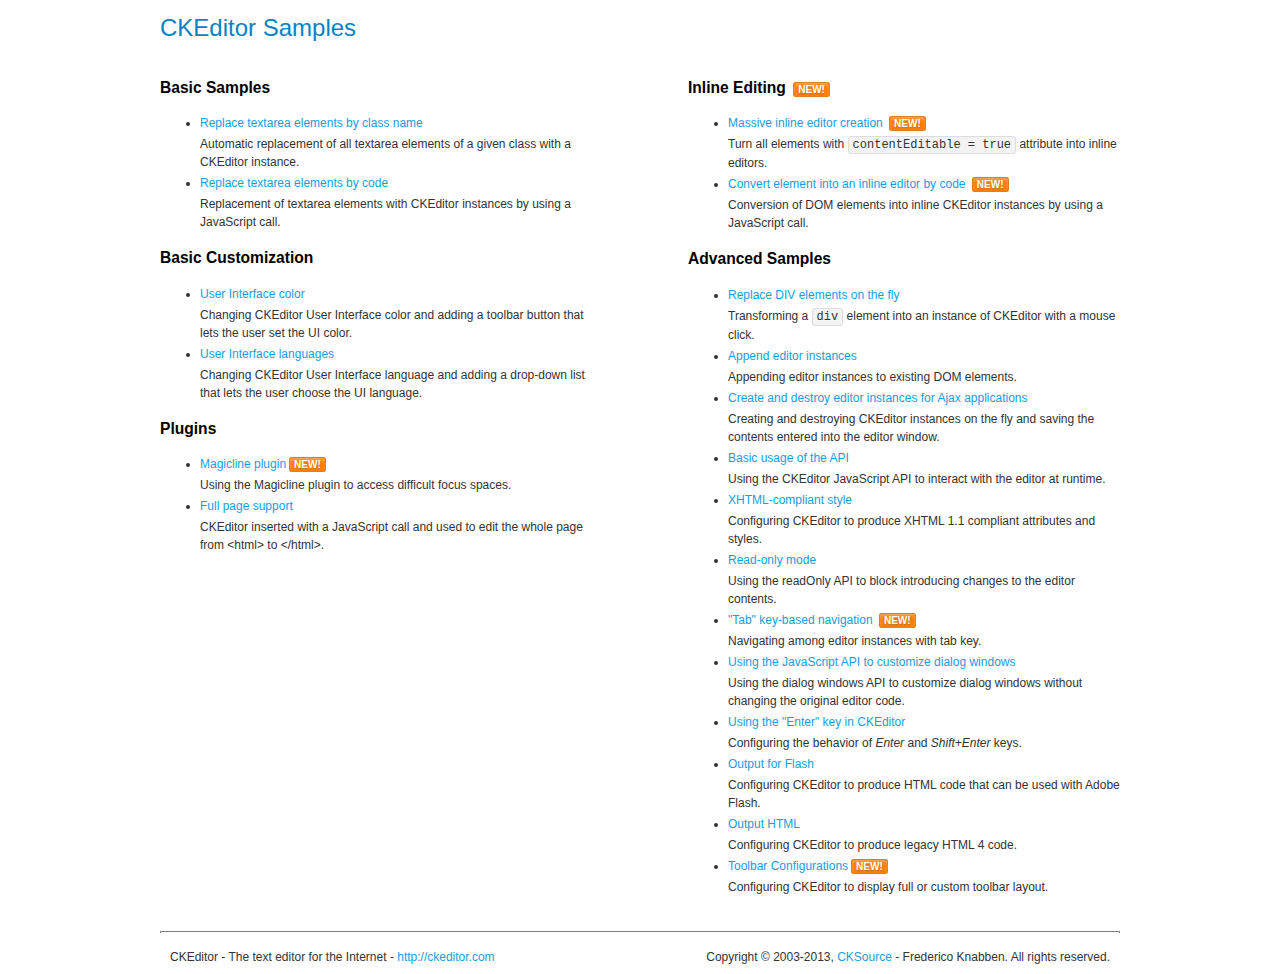
<file: assets/ckeditor/samples/index.html>
<!DOCTYPE html>
<!--
Copyright (c) 2003-2013, CKSource - Frederico Knabben. All rights reserved.
For licensing, see LICENSE.html or http://ckeditor.com/license
-->
<html>
<head>
	<title>CKEditor Samples</title>
	<meta charset="utf-8">
	<link rel="stylesheet" href="sample.css">
</head>
<body>
	<h1 class="samples">
		CKEditor Samples
	</h1>
	<div class="twoColumns">
		<div class="twoColumnsLeft">
			<h2 class="samples">
				Basic Samples
			</h2>
			<dl class="samples">
				<dt><a class="samples" href="replacebyclass.html">Replace textarea elements by class name</a></dt>
				<dd>Automatic replacement of all textarea elements of a given class with a CKEditor instance.</dd>

				<dt><a class="samples" href="replacebycode.html">Replace textarea elements by code</a></dt>
				<dd>Replacement of textarea elements with CKEditor instances by using a JavaScript call.</dd>
			</dl>

			<h2 class="samples">
				Basic Customization
			</h2>
			<dl class="samples">
				<dt><a class="samples" href="uicolor.html">User Interface color</a></dt>
				<dd>Changing CKEditor User Interface color and adding a toolbar button that lets the user set the UI color.</dd>

				<dt><a class="samples" href="uilanguages.html">User Interface languages</a></dt>
				<dd>Changing CKEditor User Interface language and adding a drop-down list that lets the user choose the UI language.</dd>
			</dl>


			<h2 class="samples">Plugins</h2>
<dl class="samples">
<dt><a class="samples" href="plugins/magicline/magicline.html">Magicline plugin</a><span class="new">New!</span></dt>
<dd>Using the Magicline plugin to access difficult focus spaces.</dd>

<dt><a class="samples" href="plugins/wysiwygarea/fullpage.html">Full page support</a></dt>
<dd>CKEditor inserted with a JavaScript call and used to edit the whole page from &lt;html&gt; to &lt;/html&gt;.</dd>
</dl>
		</div>
		<div class="twoColumnsRight">
			<h2 class="samples">
				Inline Editing <span class="new">New!</span>
			</h2>
			<dl class="samples">
				<dt><a class="samples" href="inlineall.html">Massive inline editor creation</a> <span class="new">New!</span></dt>
				<dd>Turn all elements with <code>contentEditable = true</code> attribute into inline editors.</dd>

				<dt><a class="samples" href="inlinebycode.html">Convert element into an inline editor by code</a> <span class="new">New!</span></dt>
				<dd>Conversion of DOM elements into inline CKEditor instances by using a JavaScript call.</dd>

				
			</dl>

			<h2 class="samples">
				Advanced Samples
			</h2>
			<dl class="samples">
				<dt><a class="samples" href="divreplace.html">Replace DIV elements on the fly</a></dt>
				<dd>Transforming a <code>div</code> element into an instance of CKEditor with a mouse click.</dd>

				<dt><a class="samples" href="appendto.html">Append editor instances</a></dt>
				<dd>Appending editor instances to existing DOM elements.</dd>

				<dt><a class="samples" href="ajax.html">Create and destroy editor instances for Ajax applications</a></dt>
				<dd>Creating and destroying CKEditor instances on the fly and saving the contents entered into the editor window.</dd>

				<dt><a class="samples" href="api.html">Basic usage of the API</a></dt>
				<dd>Using the CKEditor JavaScript API to interact with the editor at runtime.</dd>

				<dt><a class="samples" href="xhtmlstyle.html">XHTML-compliant style</a></dt>
				<dd>Configuring CKEditor to produce XHTML 1.1 compliant attributes and styles.</dd>

				<dt><a class="samples" href="readonly.html">Read-only mode</a></dt>
				<dd>Using the readOnly API to block introducing changes to the editor contents.</dd>

				<dt><a class="samples" href="tabindex.html">"Tab" key-based navigation</a> <span class="new">New!</span></dt>
				<dd>Navigating among editor instances with tab key.</dd>


				
<dt><a class="samples" href="plugins/dialog/dialog.html">Using the JavaScript API to customize dialog windows</a></dt>
<dd>Using the dialog windows API to customize dialog windows without changing the original editor code.</dd>

<dt><a class="samples" href="plugins/enterkey/enterkey.html">Using the &quot;Enter&quot; key in CKEditor</a></dt>
<dd>Configuring the behavior of <em>Enter</em> and <em>Shift+Enter</em> keys.</dd>

<dt><a class="samples" href="plugins/htmlwriter/outputforflash.html">Output for Flash</a></dt>
<dd>Configuring CKEditor to produce HTML code that can be used with Adobe Flash.</dd>

<dt><a class="samples" href="plugins/htmlwriter/outputhtml.html">Output HTML</a></dt>
<dd>Configuring CKEditor to produce legacy HTML 4 code.</dd>

<dt><a class="samples" href="plugins/toolbar/toolbar.html">Toolbar Configurations</a><span class="new">New!</span></dt>
<dd>Configuring CKEditor to display full or custom toolbar layout.</dd>

			</dl>
		</div>
	</div>
	<div id="footer">
		<hr>
		<p>
			CKEditor - The text editor for the Internet - <a class="samples" href="http://ckeditor.com/">http://ckeditor.com</a>
		</p>
		<p id="copy">
			Copyright &copy; 2003-2013, <a class="samples" href="http://cksource.com/">CKSource</a> - Frederico Knabben. All rights reserved.
		</p>
	</div>
</body>
</html>
</file>
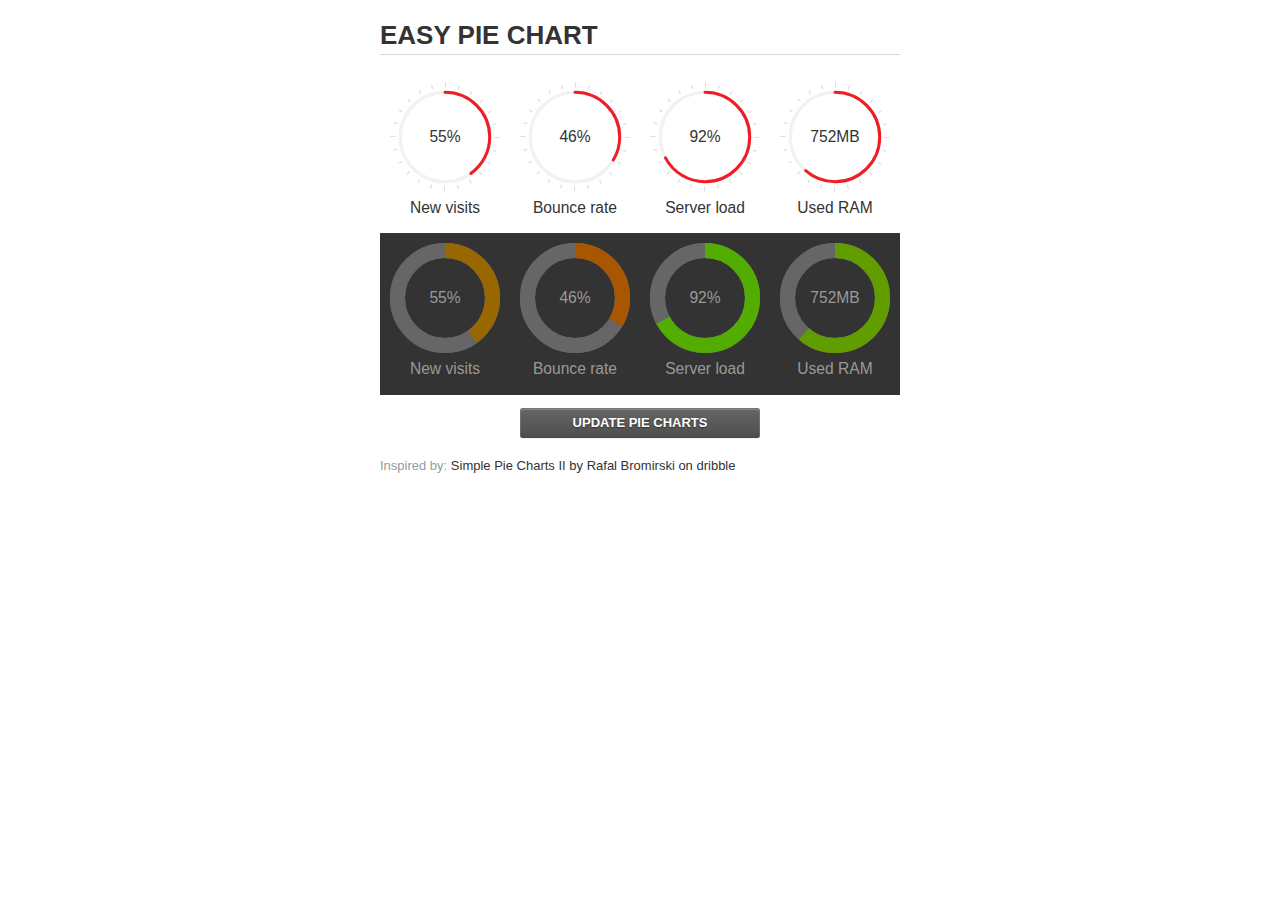
<file: assets/jquery-easy-pie-chart/examples/index.html>
<!doctype html>
<html>
    <head>
        <meta charset="utf-8">
        <title>Easy Pie Chart</title>
        <script type="text/javascript" src="https://ajax.googleapis.com/ajax/libs/jquery/1.7.2/jquery.min.js"></script>
        <script type="text/javascript" src="http://html5shiv.googlecode.com/svn/trunk/html5.js"></script>
        <script type="text/javascript" src="excanvas.js"></script>
        <script type="text/javascript" src="../jquery.easy-pie-chart.js"></script>

        <link rel="stylesheet" type="text/css" href="style.css" media="screen">
        <link rel="stylesheet" type="text/css" href="../jquery.easy-pie-chart.css" media="screen">

        <meta name="viewport" content="width=device-width, initial-scale=1.0">

        <script type="text/javascript">
            var initPieChart = function() {
                $('.percentage').easyPieChart({
                    animate: 1000
                });
                $('.percentage-light').easyPieChart({
                    barColor: function(percent) {
                        percent /= 100;
                        return "rgb(" + Math.round(255 * (1-percent)) + ", " + Math.round(255 * percent) + ", 0)";
                    },
                    trackColor: '#666',
                    scaleColor: false,
                    lineCap: 'butt',
                    lineWidth: 15,
                    animate: 1000
                });

                $('.updateEasyPieChart').on('click', function(e) {
                  e.preventDefault();
                  $('.percentage, .percentage-light').each(function() {
                    var newValue = Math.round(100*Math.random());
                    $(this).data('easyPieChart').update(newValue);
                    $('span', this).text(newValue);
                  });
                });
            };
        </script>
    </head>
    <body onload="initPieChart();">
        <div class="container">
            <h1>EASY PIE CHART</h1>
            <div class="chart">
                <div class="percentage success" data-percent="55"><span>55</span>%</div>
                <div class="label">New visits</div>
            </div>
            <div class="chart">
                <div class="percentage" data-percent="46"><span>46</span>%</div>
                <div class="label">Bounce rate</div>
            </div>
            <div class="chart">
                <div class="percentage" data-percent="92"><span>92</span>%</div>
                <div class="label">Server load</div>
            </div>
            <div class="chart">
                <div class="percentage" data-percent="84"><span>752</span>MB</div>
                <div class="label">Used RAM</div>
            </div>
            <div style="clear:both;"></div>
            <div class="dark">
                <div class="chart">
                    <div id="sparkline_bar" class="percentage-light" data-percent="55"><span>55</span>%</div>
                    <div class="label">New visits</div>
                </div>
                <div class="chart">
                    <div id="sparkline_bar" class="percentage-light" data-percent="46"><span>46</span>%</div>
                    <div class="label">Bounce rate</div>
                </div>
                <div class="chart">
                    <div class="percentage-light" data-percent="92"><span>92</span>%</div>
                    <div class="label">Server load</div>
                </div>
                <div class="chart">
                    <div class="percentage-light" data-percent="84"><span>752</span>MB</div>
                    <div class="label">Used RAM</div>
                </div>
                <div style="clear:both;"></div>
            </div>

            <p><a href="#" class="button updateEasyPieChart">Update pie charts</a></p>

            <p class="credits">Inspired by: <a href="http://drbl.in/ezuc" target="_blank">Simple Pie Charts II by Rafal Bromirski on dribble</a></p>
        </div>
    </body>
</html>
</file>
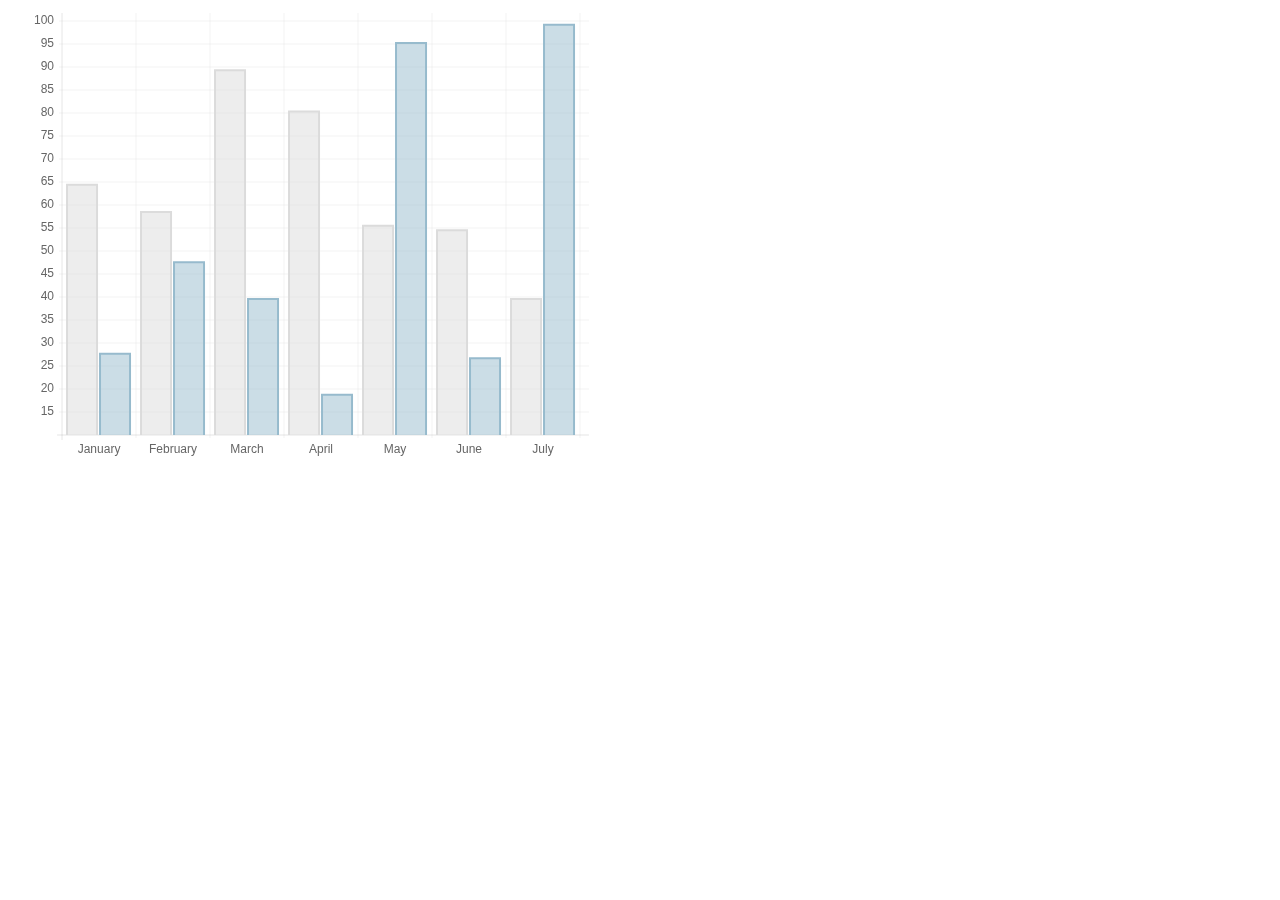
<file: assets/chart-master/samples/bar.html>
<!doctype html>
<html>
	<head>
		<title>Bar Chart</title>
		<script src="../Chart.js"></script>
		<meta name = "viewport" content = "initial-scale = 1, user-scalable = no">
		<style>
			canvas{
			}
		</style>
	</head>
	<body>
		<canvas id="canvas" height="450" width="600"></canvas>


	<script>

		var barChartData = {
			labels : ["January","February","March","April","May","June","July"],
			datasets : [
				{
					fillColor : "rgba(220,220,220,0.5)",
					strokeColor : "rgba(220,220,220,1)",
					data : [65,59,90,81,56,55,40]
				},
				{
					fillColor : "rgba(151,187,205,0.5)",
					strokeColor : "rgba(151,187,205,1)",
					data : [28,48,40,19,96,27,100]
				}
			]
			
		}

	var myLine = new Chart(document.getElementById("canvas").getContext("2d")).Bar(barChartData);
	
	</script>
	</body>
</html>
</file>
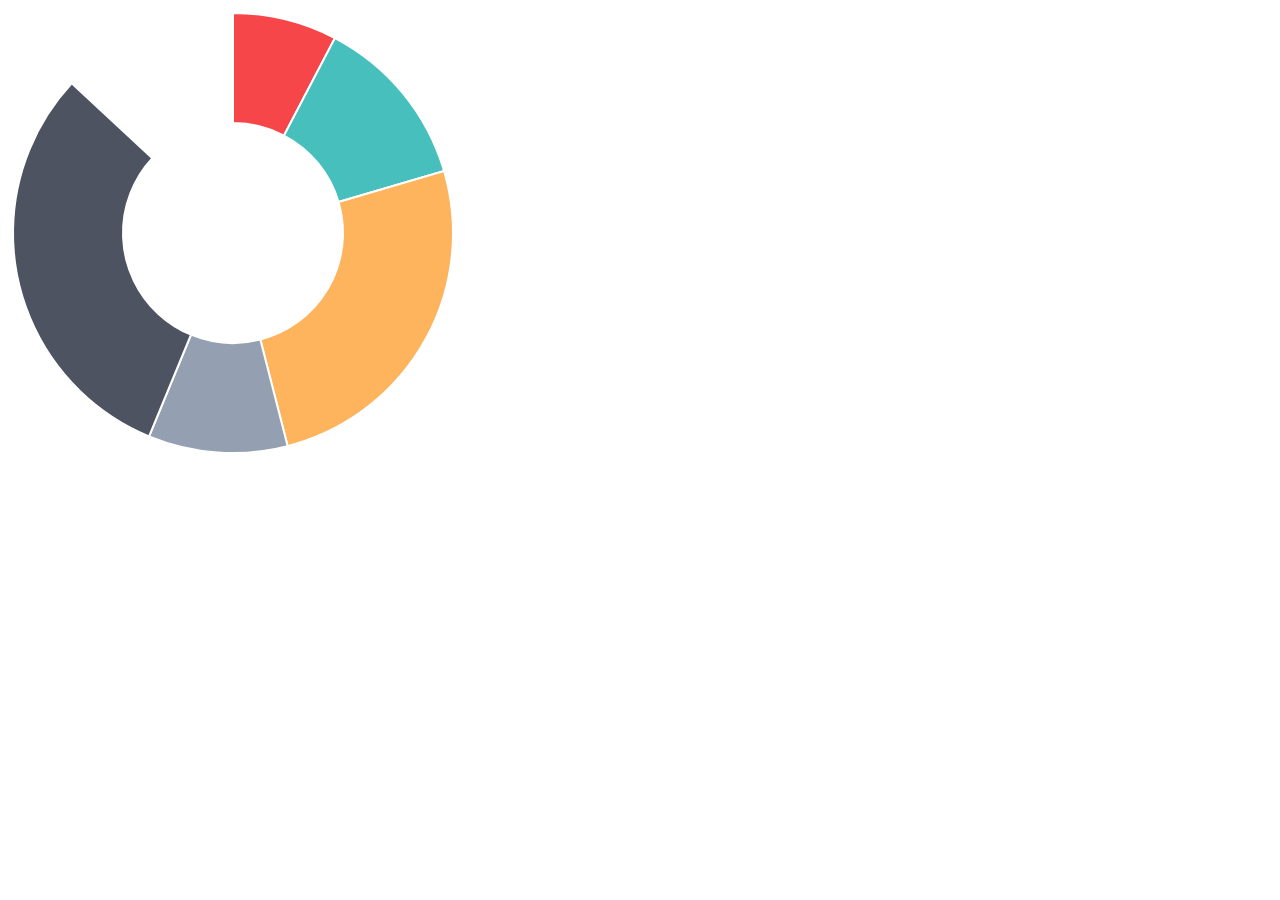
<file: assets/chart-master/samples/doughnut.html>
<!doctype html>
<html>
	<head>
		<title>Doughnut Chart</title>
		<script src="../Chart.js"></script>
		<meta name = "viewport" content = "initial-scale = 1, user-scalable = no">
		<style>
			canvas{
			}
		</style>
	</head>
	<body>
		<canvas id="canvas" height="450" width="450"></canvas>


	<script>

		var doughnutData = [
				{
					value: 30,
					color:"#F7464A"
				},
				{
					value : 50,
					color : "#46BFBD"
				},
				{
					value : 100,
					color : "#FDB45C"
				},
				{
					value : 40,
					color : "#949FB1"
				},
				{
					value : 120,
					color : "#4D5360"
				}
			
			];

	var myDoughnut = new Chart(document.getElementById("canvas").getContext("2d")).Doughnut(doughnutData);
	
	</script>
	</body>
</html>
</file>
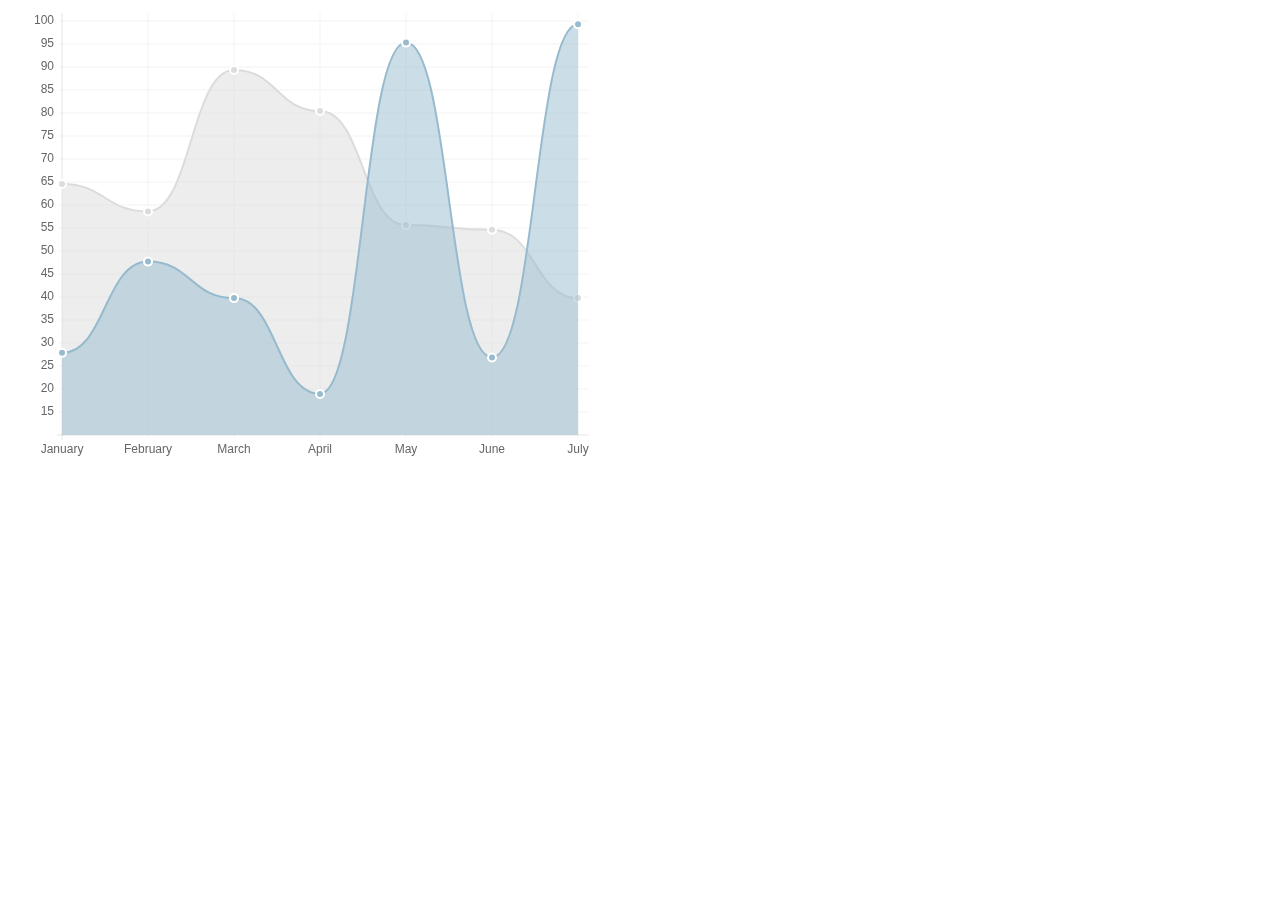
<file: assets/chart-master/samples/line.html>
<!doctype html>
<html>
	<head>
		<title>Line Chart</title>
		<script src="../Chart.js"></script>
		<meta name = "viewport" content = "initial-scale = 1, user-scalable = no">
		<style>
			canvas{
			}
		</style>
	</head>
	<body>
		<canvas id="canvas" height="450" width="600"></canvas>


	<script>

		var lineChartData = {
			labels : ["January","February","March","April","May","June","July"],
			datasets : [
				{
					fillColor : "rgba(220,220,220,0.5)",
					strokeColor : "rgba(220,220,220,1)",
					pointColor : "rgba(220,220,220,1)",
					pointStrokeColor : "#fff",
					data : [65,59,90,81,56,55,40]
				},
				{
					fillColor : "rgba(151,187,205,0.5)",
					strokeColor : "rgba(151,187,205,1)",
					pointColor : "rgba(151,187,205,1)",
					pointStrokeColor : "#fff",
					data : [28,48,40,19,96,27,100]
				}
			]
			
		}

	var myLine = new Chart(document.getElementById("canvas").getContext("2d")).Line(lineChartData);
	
	</script>
	</body>
</html>
</file>
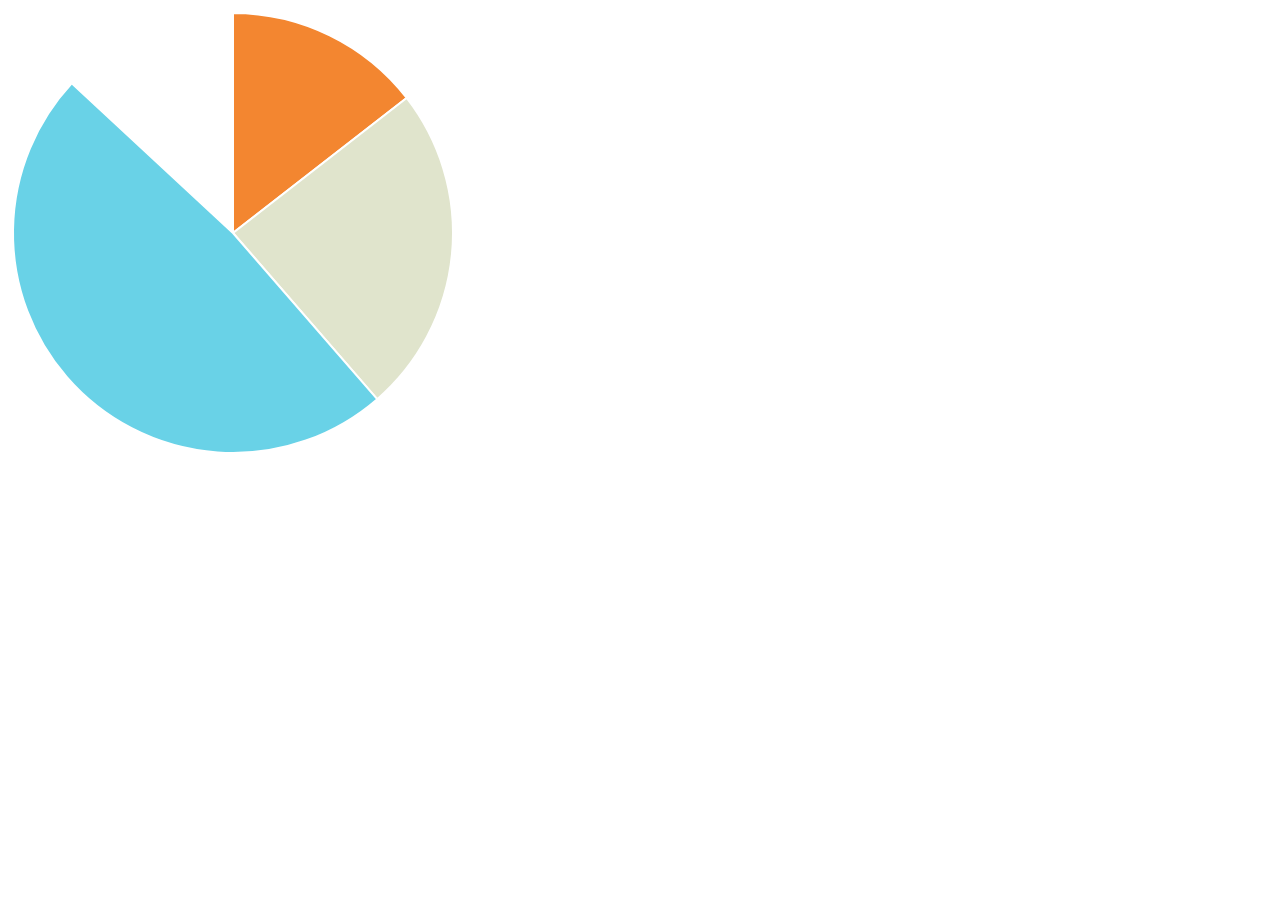
<file: assets/chart-master/samples/pie.html>
<!doctype html>
<html>
	<head>
		<title>Radar Chart</title>
		<script src="../Chart.js"></script>
		<meta name = "viewport" content = "initial-scale = 1, user-scalable = no">
		<style>
			canvas{
			}
		</style>
	</head>
	<body>
		<canvas id="canvas" height="450" width="450"></canvas>


	<script>

		var pieData = [
				{
					value: 30,
					color:"#F38630"
				},
				{
					value : 50,
					color : "#E0E4CC"
				},
				{
					value : 100,
					color : "#69D2E7"
				}
			
			];

	var myPie = new Chart(document.getElementById("canvas").getContext("2d")).Pie(pieData);
	
	</script>
	</body>
</html>
</file>
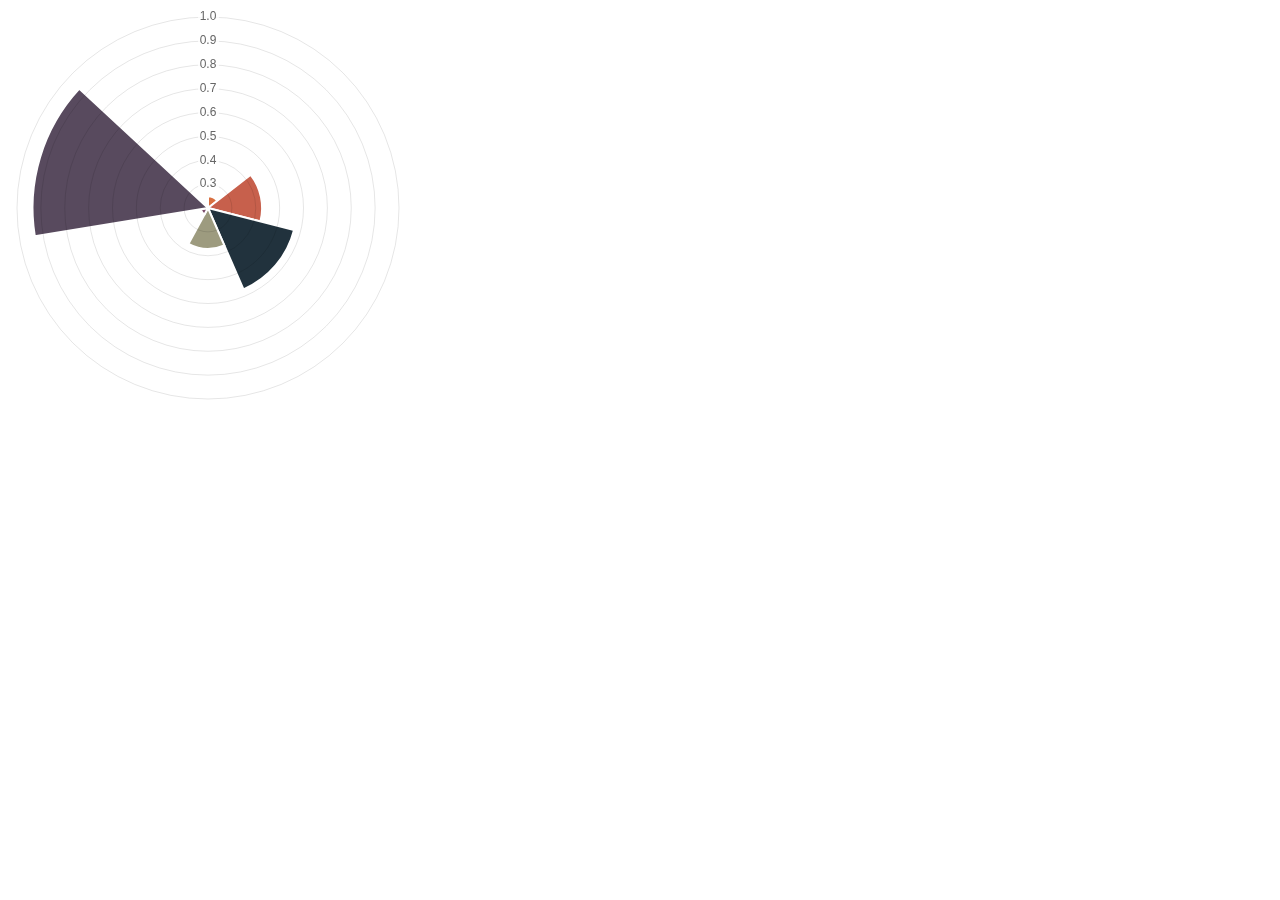
<file: assets/chart-master/samples/polarArea.html>
<!doctype html>
<html>
	<head>
		<title>Polar Area Chart</title>
		<script src="../Chart.js"></script>
		<meta name = "viewport" content = "initial-scale = 1, user-scalable = no">
		<style>
		</style>
	</head>
	<body>
		<canvas id="canvas" height="400" width="400"></canvas>


	<script>
	var chartData = [
			{
				value : Math.random(),
				color: "#D97041"
			},
			{
				value : Math.random(),
				color: "#C7604C"
			},
			{
				value : Math.random(),
				color: "#21323D"
			},
			{
				value : Math.random(),
				color: "#9D9B7F"
			},
			{
				value : Math.random(),
				color: "#7D4F6D"
			},
			{
				value : Math.random(),
				color: "#584A5E"
			}
		];
	var myPolarArea = new Chart(document.getElementById("canvas").getContext("2d")).PolarArea(chartData);
	</script>
	</body>
</html>
</file>
<file: assets/ckeditor/samples/sample.css>
/*
Copyright (c) 2003-2013, CKSource - Frederico Knabben. All rights reserved.
For licensing, see LICENSE.html or http://ckeditor.com/license
*/

html, body, h1, h2, h3, h4, h5, h6, div, span, blockquote, p, address, form, fieldset, img, ul, ol, dl, dt, dd, li, hr, table, td, th, strong, em, sup, sub, dfn, ins, del, q, cite, var, samp, code, kbd, tt, pre
{
	line-height: 1.5em;
}

body
{
	padding: 10px 30px;
}

input, textarea, select, option, optgroup, button, td, th
{
	font-size: 100%;
}

pre, code, kbd, samp, tt
{
	font-family: monospace,monospace;
	font-size: 1em;
}

body {
    width: 960px;
    margin: 0 auto;
}

code
{
	background: #f3f3f3;
	border: 1px solid #ddd;
	padding: 1px 4px;

	-moz-border-radius: 3px;
	-webkit-border-radius: 3px;
	border-radius: 3px;
}

.new
{
	background: #FF7E00;
	border: 1px solid #DA8028;
	color: #fff;
	font-size: 10px;
	font-weight: bold;
	padding: 1px 4px;
	text-shadow: 0 1px 0 #C97626;
	text-transform: uppercase;
	margin: 0 0 0 3px;

	-moz-border-radius: 3px;
	-webkit-border-radius: 3px;
	border-radius: 3px;

	-moz-box-shadow: 0 2px 3px 0 #FFA54E inset;
	-webkit-box-shadow: 0 2px 3px 0 #FFA54E inset;
	box-shadow: 0 2px 3px 0 #FFA54E inset;
}

h1.samples
{
	color: #0782C1;
	font-size: 200%;
	font-weight: normal;
	margin: 0;
	padding: 0;
}

h1.samples a
{
	color: #0782C1;
	text-decoration: none;
	border-bottom: 1px dotted #0782C1;
}

.samples a:hover
{
	border-bottom: 1px dotted #0782C1;
}

h2.samples
{
	color: #000000;
	font-size: 130%;
	margin: 15px 0 0 0;
	padding: 0;
}

p, blockquote, address, form, pre, dl, h1.samples, h2.samples
{
	margin-bottom: 15px;
}

ul.samples
{
	margin-bottom: 15px;
}

.clear
{
	clear: both;
}

fieldset
{
	margin: 0;
	padding: 10px;
}

body, input, textarea
{
	color: #333333;
	font-family: Arial, Helvetica, sans-serif;
}

body
{
	font-size: 75%;
}

a.samples
{
	color: #189DE1;
	text-decoration: none;
}

form
{
	margin: 0;
	padding: 0;
}

pre.samples
{
	background-color: #F7F7F7;
	border: 1px solid #D7D7D7;
	overflow: auto;
	padding: 0.25em;
	white-space: pre-wrap; /* CSS 2.1 */
	word-wrap: break-word; /* IE7 */
	-moz-tab-size: 4;
	-o-tab-size: 4;
	-webkit-tab-size: 4;
	tab-size: 4;
}

#footer
{
	clear: both;
	padding-top: 10px;
}

#footer hr
{
	margin: 10px 0 15px 0;
	height: 1px;
	border: solid 1px gray;
	border-bottom: none;
}

#footer p
{
	margin: 0 10px 10px 10px;
	float: left;
}

#footer #copy
{
	float: right;
}

#outputSample
{
	width: 100%;
	table-layout: fixed;
}

#outputSample thead th
{
	color: #dddddd;
	background-color: #999999;
	padding: 4px;
	white-space: nowrap;
}

#outputSample tbody th
{
	vertical-align: top;
	text-align: left;
}

#outputSample pre
{
	margin: 0;
	padding: 0;
}

.description
{
	border: 1px dotted #B7B7B7;
	margin-bottom: 10px;
	padding: 10px 10px 0;
	overflow: hidden;
}

label
{
	display: block;
	margin-bottom: 6px;
}

/**
 *	CKEditor editables are automatically set with the "cke_editable" class
 *	plus cke_editable_(inline|themed) depending on the editor type.
 */

/* Style a bit the inline editables. */
.cke_editable.cke_editable_inline
{
	cursor: pointer;
}

/* Once an editable element gets focused, the "cke_focus" class is
   added to it, so we can style it differently. */
.cke_editable.cke_editable_inline.cke_focus
{
	box-shadow: inset 0px 0px 20px 3px #ddd, inset 0 0 1px #000;
	outline: none;
	background: #eee;
	cursor: text;
}

/* Avoid pre-formatted overflows inline editable. */
.cke_editable_inline pre
{
	white-space: pre-wrap;
	word-wrap: break-word;
}

/**
 *	Samples index styles.
 */

.twoColumns,
.twoColumnsLeft,
.twoColumnsRight
{
	overflow: hidden;
}

.twoColumnsLeft,
.twoColumnsRight
{
	width: 45%;
}

.twoColumnsLeft
{
	float: left;
}

.twoColumnsRight
{
	float: right;
}

dl.samples
{
	padding: 0 0 0 40px;
}
dl.samples > dt
{
	display: list-item;
	list-style-type: disc;
	list-style-position: outside;
	margin: 0 0 3px;
}
dl.samples > dd
{
	margin: 0 0 3px;
}
.warning
{
    color: #ff0000;
	background-color: #FFCCBA;
    border: 2px dotted #ff0000;
	padding: 15px 10px;
	margin: 10px 0;
}

/* Used on inline samples */

blockquote
{
	font-style: italic;
	font-family: Georgia, Times, "Times New Roman", serif;
	padding: 2px 0;
	border-style: solid;
	border-color: #ccc;
	border-width: 0;
}

.cke_contents_ltr blockquote
{
	padding-left: 20px;
	padding-right: 8px;
	border-left-width: 5px;
}

.cke_contents_rtl blockquote
{
	padding-left: 8px;
	padding-right: 20px;
	border-right-width: 5px;
}

img.right {
    border: 1px solid #ccc;
    float: right;
    margin-left: 15px;
    padding: 5px;
}

img.left {
    border: 1px solid #ccc;
    float: left;
    margin-right: 15px;
    padding: 5px;
}
</file>
<file: assets/jquery-easy-pie-chart/examples/style.css>
body {
    font: 13px/1.4 'Helvetica Neue', 'Helvetica','Arial', sans-serif;
    color: #333;
}

.container {
    width: 520px;
    margin: auto;
}

h1 {
    border-bottom: 1px solid #d9d9d9;
}

a {
    color: #be2221;
    text-decoration: none;
}

.chart {
    float: left;
    margin: 10px;
}

.percentage,
.label {
    text-align: center;
    color: #333;
    font-weight: 100;
    font-size: 1.2em;
    margin-bottom: 0.3em;
}

.credits {
    padding-top: 0.5em;
    clear: both;
    color: #999;
}

.credits a {
    color: #333;
}

.dark {
    background: #333;
}

.dark .percentage-light,
.dark .label {
    text-align: center;
    color: #999;
    font-weight: 100;
    font-size: 1.2em;
    margin-bottom: 0.3em;
}


.button {
  -webkit-box-shadow: inset 0 0 1px #000, inset 0 1px 0 1px rgba(255,255,255,0.2), 0 1px 1px -1px rgba(0, 0, 0, .5);
  -moz-box-shadow: inset 0 0 1px #000, inset 0 1px 0 1px rgba(255,255,255,0.2), 0 1px 1px -1px rgba(0, 0, 0, .5);
  box-shadow: inset 0 0 1px #000, inset 0 1px 0 1px rgba(255,255,255,0.2), 0 1px 1px -1px rgba(0, 0, 0, .5);
  -webkit-border-radius: 3px;
  -moz-border-radius: 3px;
  border-radius: 3px;
  padding: 6px 20px;
  font-weight: bold;
  text-transform: uppercase;
  display: block;
  margin: auto;
  max-width: 200px;
  text-align: center;
  background-color: #5c5c5c;
  background-image: -moz-linear-gradient(top, #666666, #4d4d4d);
  background-image: -ms-linear-gradient(top, #666666, #4d4d4d);
  background-image: -webkit-gradient(linear, 0 0, 0 100%, from(#666666), to(#4d4d4d));
  background-image: -webkit-linear-gradient(top, #666666, #4d4d4d);
  background-image: -o-linear-gradient(top, #666666, #4d4d4d);
  background-image: linear-gradient(top, #666666, #4d4d4d);
  background-repeat: repeat-x;
  filter: progid:DXImageTransform.Microsoft.gradient(startColorstr='#666666', endColorstr='#4d4d4d', GradientType=0);
  color: #ffffff;
  text-shadow: 0 1px 1px #333333;
}
.button:hover {
  color: #ffffff;
  text-decoration: none;
  background-color: #616161;
  background-image: -moz-linear-gradient(top, #6b6b6b, #525252);
  background-image: -ms-linear-gradient(top, #6b6b6b, #525252);
  background-image: -webkit-gradient(linear, 0 0, 0 100%, from(#6b6b6b), to(#525252));
  background-image: -webkit-linear-gradient(top, #6b6b6b, #525252);
  background-image: -o-linear-gradient(top, #6b6b6b, #525252);
  background-image: linear-gradient(top, #6b6b6b, #525252);
  background-repeat: repeat-x;
  filter: progid:DXImageTransform.Microsoft.gradient(startColorstr='#6b6b6b', endColorstr='#525252', GradientType=0);
}
.button:active {
  background-color: #575757;
  background-image: -moz-linear-gradient(top, #616161, #474747);
  background-image: -ms-linear-gradient(top, #616161, #474747);
  background-image: -webkit-gradient(linear, 0 0, 0 100%, from(#616161), to(#474747));
  background-image: -webkit-linear-gradient(top, #616161, #474747);
  background-image: -o-linear-gradient(top, #616161, #474747);
  background-image: linear-gradient(top, #616161, #474747);
  background-repeat: repeat-x;
  filter: progid:DXImageTransform.Microsoft.gradient(startColorstr='#616161', endColorstr='#474747', GradientType=0);
  -webkit-transform: translate(0, 1px);
  -moz-transform: translate(0, 1px);
  -ms-transform: translate(0, 1px);
  -o-transform: translate(0, 1px);
  transform: translate(0, 1px);
}
.button:disabled {
  background-color: #dddddd;
  background-image: -moz-linear-gradient(top, #e7e7e7, #cdcdcd);
  background-image: -ms-linear-gradient(top, #e7e7e7, #cdcdcd);
  background-image: -webkit-gradient(linear, 0 0, 0 100%, from(#e7e7e7), to(#cdcdcd));
  background-image: -webkit-linear-gradient(top, #e7e7e7, #cdcdcd);
  background-image: -o-linear-gradient(top, #e7e7e7, #cdcdcd);
  background-image: linear-gradient(top, #e7e7e7, #cdcdcd);
  background-repeat: repeat-x;
  filter: progid:DXImageTransform.Microsoft.gradient(startColorstr='#e7e7e7', endColorstr='#cdcdcd', GradientType=0);
  color: #939393;
  text-shadow: 0 1px 1px #fff;
}

@media screen and (max-device-width: 480px) {
  .container{
    width: 100%;
  }
}
</file>
